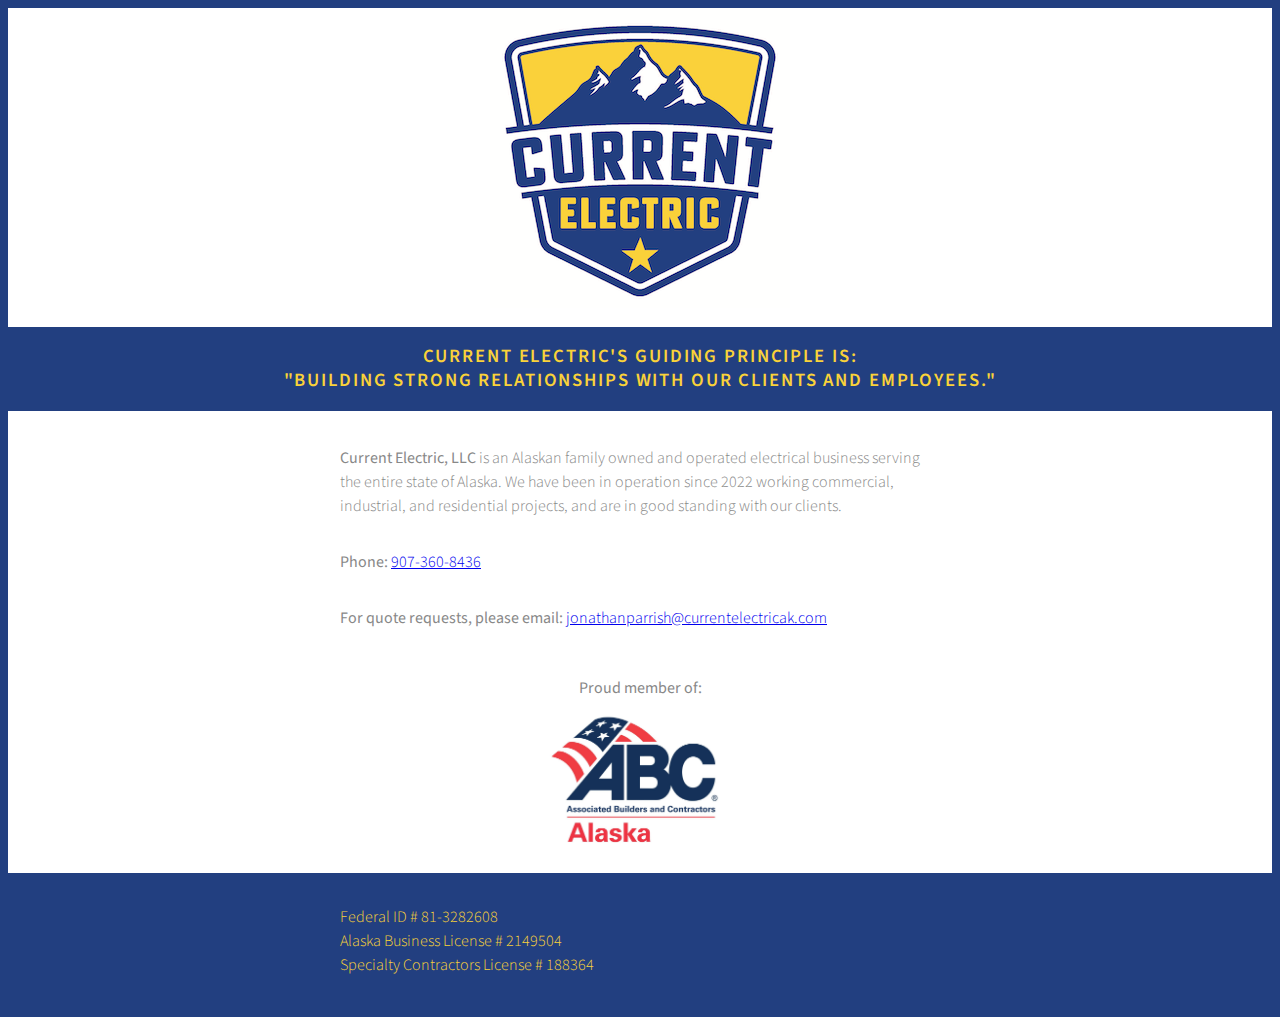
<file: index.html>
<!DOCTYPE html>
<html>
    <head>
        <title>Current Electric, LLC - small commercial and residential in Anchorage, Alaska</title>
        <meta http-equiv="content-type" content="text/html; charset=utf-8" />
        <meta name="viewport" content="width=device-width, initial-scale=1" />
        <meta name="format-detection" content="telephone=no" />
        <meta name="description" content="" />
        <meta name="keywords" content="" />
        <link rel="preconnect" href="https://fonts.googleapis.com" />
        <link rel="preconnect" href="https://fonts.gstatic.com" crossorigin />
        <link
            href="https://fonts.googleapis.com/css2?family=Source+Sans+3:ital,wght@0,200..900;1,200..900&display=swap"
            rel="stylesheet"
        />
        <style type="text/css">
            :root {
                --dark-blue: #223f80;
                --gold: #f9d239;
            }

            html {
                background-color: var(--dark-blue);
            }

            body {
                background-color: white;
                font-family: 'Source Sans 3', sans-serif;
                color: rgb(136, 136, 136);
                font-weight: 300;
                line-height: 1.5em;
            }

            #main-wrapper {
                padding: 1.5em;
                margin: 1em;
            }

            #main header {
                text-align: center;
                background-position-x: center;
            }
            header img {
                max-width: 100%;
                width: 300px;
                margin: auto;
                display: block;
            }
            span.image.featured {
                display: none;
            }

            h1,
            h2,
            h3 {
                text-align: center;
                line-height: 1.25em;
                font-weight: 600;
                text-transform: uppercase;
                color: #646464;
                letter-spacing: 0.1em;
            }

            h2 {
                margin-top: 2em;
            }

            h3 {
                background-color: var(--dark-blue);
                color: var(--gold);
                padding: 2em;
            }

            p {
                max-width: 600px;
                margin: 0 auto;
            }

            h1,
            h2,
            h3,
            p,
            footer {
                padding: 1em 1.5em;
            }

            footer {
                background-color: var(--dark-blue);
                color: var(--gold);
            }
        </style>
    </head>
    <body>
        <header>
            <img src="images/CurrentLogo.png" alt="Current Electric Logo" />
        </header>

        <main>
            <h3>
                Current Electric's Guiding Principle is: <br />"Building Strong Relationships with our Clients and
                Employees."
            </h3>

            <p>
                <b>Current Electric, LLC</b> is an Alaskan family owned and operated electrical business serving the
                entire state of Alaska. We have been in operation since 2022 working commercial, industrial, and
                residential projects, and are in good standing with our clients.
            </p>

            <p><b>Phone:</b> <a href="tel:907-360-8436">907-360-8436</a></p>

            <p>
                <b>For quote requests, please email:</b>
                <a href="mailto:jonathanparrish@currentelectricak.com">jonathanparrish@currentelectricak.com</a>
            </p>

            <div style="text-align: center; margin-top: 30px">
                <b>Proud member of:</b>
                <img src="images/abc.jpg" style="width: 250px; display: block; margin: auto" />
            </div>
        </main>

        <footer>
            <p>
                Federal ID # 81-3282608 <br />
                Alaska Business License # 2149504 <br />
                Specialty Contractors License # 188364
            </p>
        </footer>
    </body>
</html>
</file>
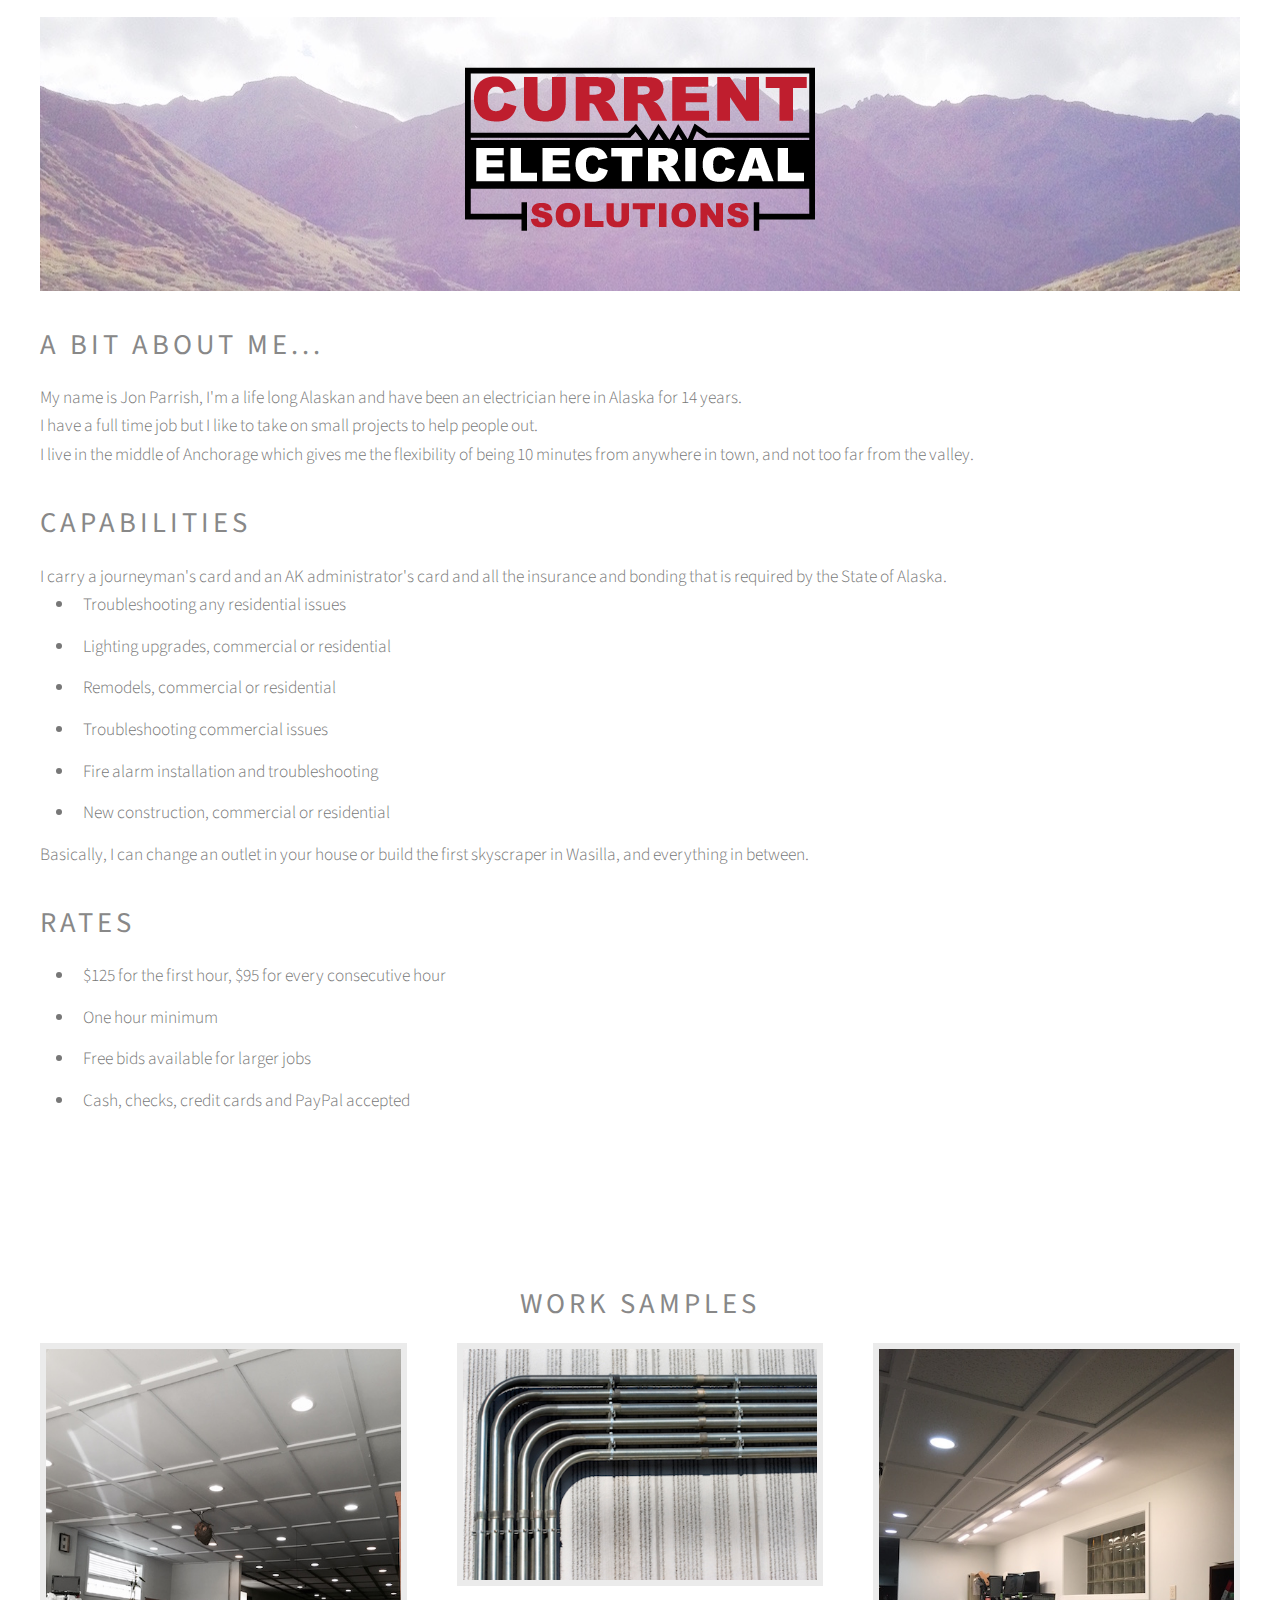
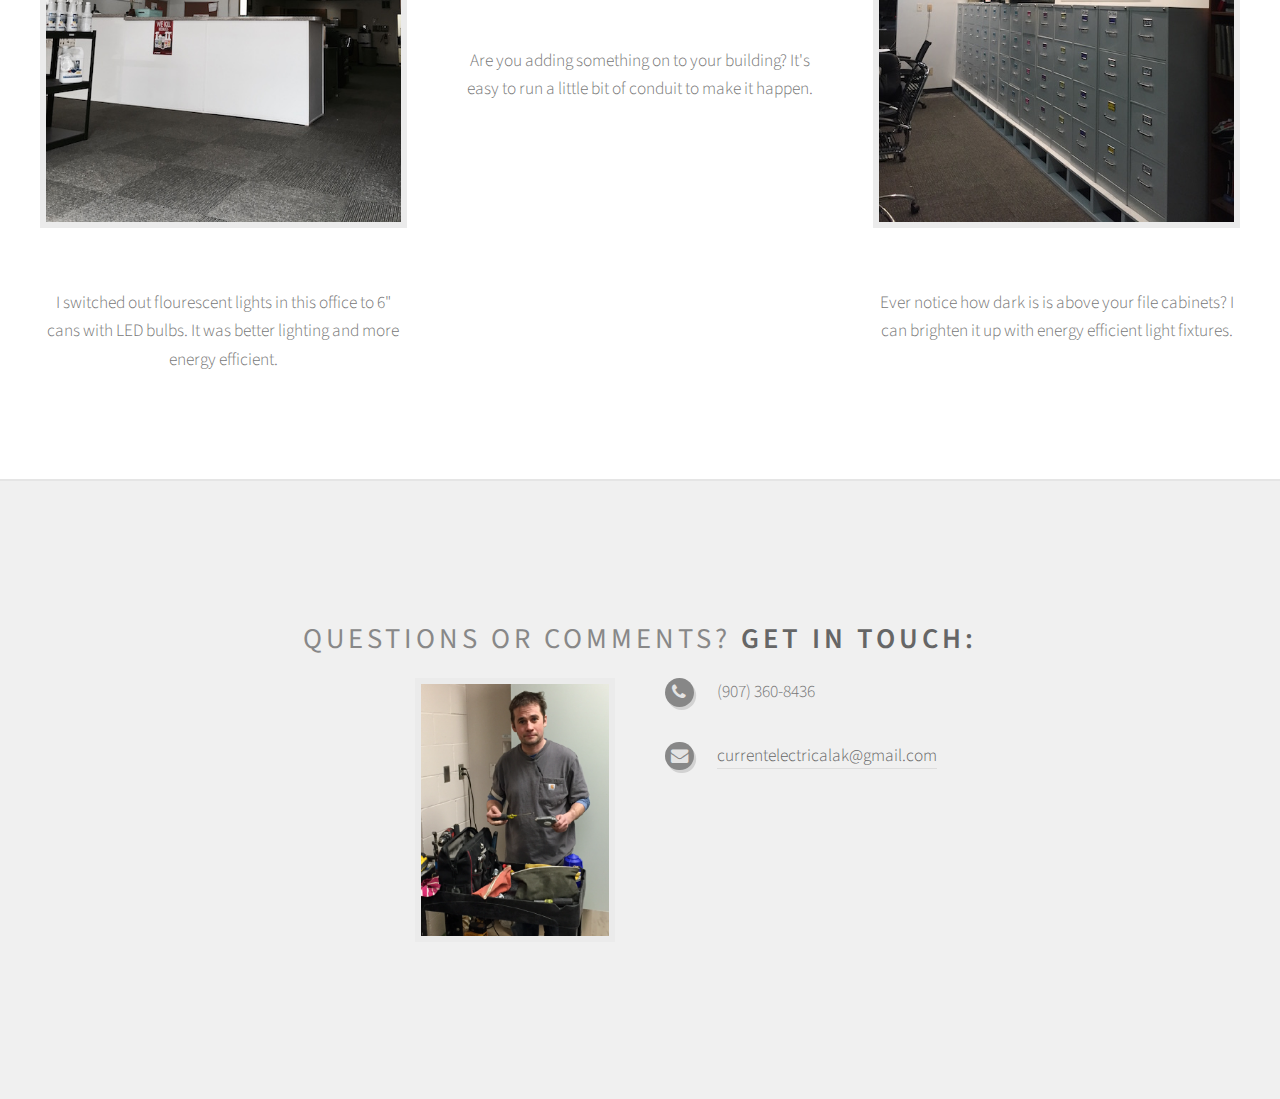
<file: index_old.html>
<!DOCTYPE html>
<!--
	Strongly Typed by HTML5 UP
	html5up.net | @n33co
	Free for personal and commercial use under the CCA 3.0 license (html5up.net/license)
-->
<html>
    <head>
        <title>Current Electrical Solutions- small commercial and residential in Anchorage, Alaska</title>
        <meta http-equiv="content-type" content="text/html; charset=utf-8" />
        <meta name="description" content="" />
        <meta name="keywords" content="" />
        <!--[if lte IE 8]><script src="css/ie/html5shiv.js"></script><![endif]-->
        <script src="js/jquery.min.js"></script>
        <script src="js/jquery.dropotron.min.js"></script>
        <script src="js/skel.min.js"></script>
        <script src="js/skel-layers.min.js"></script>
        <script src="js/init.js"></script>
        <noscript>
            <link rel="stylesheet" href="css/skel.css" />
            <link rel="stylesheet" href="css/style.css" />
            <link rel="stylesheet" href="css/style-desktop.css" />
        </noscript>
        <style type="text/css">
            html.desktop #johnpicdiv {
                text-align: right;
            }
            html.mobile #johnpicdiv {
                text-align: center;
            }

            #main header {
                background-image: url(images/front_washed_out.jpg);
                text-align: center;
                background-position-x: center;
            }
            header img {
                padding: 50px;
                max-width: 100%;
            }
            span.image.featured {
                display: none;
            }
        </style>
        <!--[if lte IE 8]><link rel="stylesheet" href="css/ie/v8.css" /><![endif]-->
    </head>
    <body class="no-sidebar">
        <!-- Main -->
        <div id="main-wrapper">
            <div id="main" class="container">
                <div id="content">
                    <!-- Post -->
                    <article class="box post">
                        <header>
                            <img src="images/logo.png" />
                        </header>
                        <span class="image featured"><img src="images/front.jpg" alt="" /></span>
                        <h2>A bit about me...</h2>
                        <p>
                            My name is Jon Parrish, I'm a life long Alaskan and have been an electrician here in Alaska
                            for 14 years.
                        </p>
                        <p>I have a full time job but I like to take on small projects to help people out.</p>
                        <p>
                            I live in the middle of Anchorage which gives me the flexibility of being 10 minutes from
                            anywhere in town, and not too far from the valley.
                        </p>

                        <h2>Capabilities</h2>
                        <p>
                            I carry a journeyman's card and an AK administrator's card and all the insurance and bonding
                            that is required by the State of Alaska.
                        </p>
                        <ul class="default">
                            <li>Troubleshooting any residential issues</li>
                            <li>Lighting upgrades, commercial or residential</li>
                            <li>Remodels, commercial or residential</li>
                            <li>Troubleshooting commercial issues</li>
                            <li>Fire alarm installation and troubleshooting</li>
                            <li>New construction, commercial or residential</li>
                        </ul>
                        <p>
                            Basically, I can change an outlet in your house or build the first skyscraper in Wasilla,
                            and everything in between.
                        </p>

                        <h2>Rates</h2>
                        <ul class="default">
                            <li>$125 for the first hour, $95 for every consecutive hour</li>
                            <li>One hour minimum</li>
                            <li>Free bids available for larger jobs</li>
                            <li>Cash, checks, credit cards and PayPal accepted</li>
                        </ul>
                    </article>
                </div>
            </div>
        </div>

        <!-- Features -->
        <div id="features-wrapper">
            <section id="features" class="container">
                <header>
                    <h2>Work Samples</h2>
                </header>
                <div class="row">
                    <div class="4u 12u(mobile)">
                        <!-- Feature -->
                        <section>
                            <a href="images/worksample1.jpg" class="image featured"
                                ><img src="images/worksample1.jpg" alt=""
                            /></a>
                            <p>
                                I switched out flourescent lights in this office to 6" cans with LED bulbs. It was
                                better lighting and more energy efficient.
                            </p>
                        </section>
                    </div>
                    <div class="4u 12u(mobile)">
                        <!-- Feature -->
                        <section>
                            <a href="images/worksample2.jpg" class="image featured"
                                ><img src="images/worksample2.jpg" alt=""
                            /></a>
                            <p>
                                Are you adding something on to your building? It's easy to run a little bit of conduit
                                to make it happen.
                            </p>
                        </section>
                    </div>
                    <div class="4u 12u(mobile)">
                        <!-- Feature -->
                        <section>
                            <a href="images/worksample4.jpg" class="image featured"
                                ><img src="images/worksample4.jpg" alt=""
                            /></a>
                            <p>
                                Ever notice how dark is is above your file cabinets? I can brighten it up with energy
                                efficient light fixtures.
                            </p>
                        </section>
                    </div>
                </div>
            </section>
        </div>

        <!-- Footer -->
        <div id="footer-wrapper">
            <div id="footer" class="container">
                <header>
                    <h2>Questions or comments? <strong>Get in touch:</strong></h2>
                </header>
                <div class="row">
                    <div id="johnpicdiv" class="6u">
                        <img
                            src="images/john_parrish.png"
                            class="image featured"
                            style="display: inline; max-width: 200px; margin-bottom: 0.5em"
                        />

                        <!--<section>
								<form method="post" action="#">
									<div class="row 50%">
										<div class="6u">
											<input name="name" placeholder="Name" type="text" />
										</div>
										<div class="6u">
											<input name="email" placeholder="Email" type="text" />
										</div>
									</div>
									<div class="row 50%">
										<div class="12u">
											<textarea name="message" placeholder="Message"></textarea>
										</div>
									</div>
									<div class="row 50%">
										<div class="12u">
											<a href="#" class="form-button-submit button icon fa-envelope">Send Message</a>
										</div>
									</div>
								</form>
							</section>-->
                    </div>
                    <div class="6u">
                        <section>
                            <div class="row">
                                <div class="6u">
                                    <ul class="icons">
                                        <!--<li class="icon fa-home">
												1234 Somewhere Road<br />
												Nashville, TN 00000<br />
												USA
											</li>-->
                                        <li class="icon fa-phone">(907) 360-8436</li>
                                        <li class="icon fa-envelope">
                                            <a href="currentelectricalak@gmail.com">currentelectricalak@gmail.com</a>
                                        </li>
                                    </ul>
                                </div>
                                <!--
									<div class="6u">
										<ul class="icons">
											<li class="icon fa-twitter">
												<a href="#">@untitled-tld</a>
											</li>
											<li class="icon fa-instagram">
												<a href="#">instagram.com/untitled-tld</a>
											</li>
											<li class="icon fa-dribbble">
												<a href="#">dribbble.com/untitled-tld</a>
											</li>
											<li class="icon fa-facebook">
												<a href="#">facebook.com/untitled-tld</a>
											</li>
										</ul>
									</div>
									-->
                            </div>
                        </section>
                    </div>
                </div>
            </div>
            <!--<div id="copyright" class="container">
					<ul class="links">
						<li>&copy; Untitled. All rights reserved.</li><li>Design: <a href="http://html5up.net">HTML5 UP</a></li>
					</ul>
				</div>-->
        </div>
    </body>
</html>
</file>
<file: css/style-desktop.css>
/*
	Strongly Typed by HTML5 UP
	html5up.net | @n33co
	Free for personal and commercial use under the CCA 3.0 license (html5up.net/license)
*/

/*********************************************************************************/
/* Basic                                                                         */
/*********************************************************************************/

	body,input,textarea,select
	{
		line-height: 1.65em;
		font-size: 13pt;
	}

	h2
	{
		font-size: 1.65em;
		font-weight: 400;
		letter-spacing: 4px;
		/*margin: 0 0 1.5em 0;*/
		margin: 1em 0 .5em 0;
		line-height: 1.75em;
	}

	h3
	{
		font-size: 1em;
		letter-spacing: 2px;
		/*margin: 0 0 1.25em 0;*/
		margin-top: 1.25em;
	}

	/* Table */

		table
		{
		}

			table.default
			{
			}

				table.default thead
				{
					font-size: 0.85em;
					letter-spacing: 2px;
				}

	/* Button */

		input[type="button"],
		input[type="submit"],
		input[type="reset"],
		.button
		{
			font-size: 0.85em;
			letter-spacing: 2px;
			padding: 0.85em 2.75em 0.85em 2.75em;
		}

	/* List */

		ul.actions
		{
		}

			ul.actions li
			{
				display: inline-block;
				margin-left: 1em;
			}

			ul.actions li:first-child
			{
				margin-left: 0;
			}

		ul.divided
		{
		}

			ul.divided li
			{
				margin: 2.5em 0 0 0;
				padding: 2.5em 0 0 0;
			}

	/* Box */

		.box
		{
		}

			.box.post
			{
			}

				.no-sidebar .box.post > header
				{
					text-align: center;
				}

			.box.excerpt
			{
			}

				.box.excerpt .date
				{
					display: inline-block;
					font-size: 0.85em;
					letter-spacing: 2px;
					padding: 0.25em 1em 0.25em 1em;
					margin: 0 0 2.5em 0;
				}

/*********************************************************************************/
/* Wrappers                                                                      */
/*********************************************************************************/

	#header-wrapper
	{
	}

	#features-wrapper
	{
		padding: 6em 0 6em 0;
	}

	#banner-wrapper
	{
		padding: 3em 0 3em 0;
	}

	#main-wrapper
	{
		/*padding: 6em 0 6em 0;*/
	}

	#footer-wrapper
	{
		padding: 6em 0 8em 0;
	}

/*********************************************************************************/
/* Header                                                                        */
/*********************************************************************************/

	#header
	{
		padding: 14em 0 7em 0;
	}

		#header h1
		{
			font-size: 3em;
			letter-spacing: 13px;
		}

		#header p
		{
			margin: 2.5em 0 0 0;
			font-size: 0.85em;
			letter-spacing: 3px;
		}

/*********************************************************************************/
/* Nav                                                                           */
/*********************************************************************************/

	#nav
	{
		position: absolute;
		top: 3em;
		left: 0;
		width: 100%;
	}

		#nav > ul > li
		{
			display: inline-block;
			padding-right: 2em;
		}

			#nav > ul > li:last-child
			{
				padding-right: 0;
			}

			#nav > ul > li > a
			{
				display: block;
			}

				#nav > ul > li > a > span
				{
					font-size: 0.85em;
					letter-spacing: 3px;
				}

			#nav > ul > li > ul
			{
				display: none;
			}

	.dropotron
	{
		text-align: left;
		border: solid 1px #e5e5e5;
		border-radius: 4px;
		background: #fff;
		background: rgba(255,255,255,0.965);
		box-shadow: 0px 2px 2px 0px rgba(0,0,0,0.1);
		padding: 0.75em 0 0.5em 0;
		min-width: 12em;
		margin-top: -moz-calc(-0.5em + 1px);
		margin-top: -webkit-calc(-0.5em + 1px);
		margin-top: -o-calc(-0.5em + 1px);
		margin-top: -ms-calc(-0.5em + 1px);
		margin-top: calc(-0.5em + 1px);
		margin-left: -2px;
	}

		.dropotron.level-0
		{
			margin-top: 1.5em;
			margin-left: -1em;
		}

			.dropotron.level-0:after
			{
				content: '';
				display: block;
				position: absolute;
				left: 1.25em;
				top: -moz-calc(-0.75em + 1px);
				top: -webkit-calc(-0.75em + 1px);
				top: -o-calc(-0.75em + 1px);
				top: -ms-calc(-0.75em + 1px);
				top: calc(-0.75em + 1px);
				border-left: solid 0.75em rgba(255,255,255,0);
				border-right: solid 0.75em rgba(255,255,255,0);
				border-bottom: solid 0.75em #fff;
			}

			.dropotron.level-0:before
			{
				content: '';
				display: block;
				position: absolute;
				left: 1.25em;
				top: -0.75em;
				border-left: solid 0.75em rgba(255,255,255,0);
				border-right: solid 0.75em rgba(255,255,255,0);
				border-bottom: solid 0.75em #ccc;
			}

		.dropotron span,
		.dropotron a
		{
			display: block;
			padding: 0.3em 1em 0.3em 1em;
			border: 0;
			border-top: solid 1px #f0f0f0;
			outline: 0;
		}

		.dropotron li:first-child > span,
		.dropotron li:first-child > a
		{
			border-top: 0;
			padding-top: 0;
		}

		.dropotron li:hover > span,
		.dropotron li:hover > a
		{
			color: #ed786a;
			-moz-transition: color 0.25s ease-in-out, border-bottom-color 0.25s ease-in-out;
			-webkit-transition: color 0.25s ease-in-out, border-bottom-color 0.25s ease-in-out;
			-o-transition: color 0.25s ease-in-out, border-bottom-color 0.25s ease-in-out;
			-ms-transition: color 0.25s ease-in-out, border-bottom-color 0.25s ease-in-out;
			transition: color 0.25s ease-in-out, border-bottom-color 0.25s ease-in-out;
		}

/*********************************************************************************/
/* Banner                                                                        */
/*********************************************************************************/

	#banner
	{
		padding: 10em 0 10em 0;
	}

		#banner p
		{
			font-size: 2em;
			line-height: 1.5em;
			letter-spacing: 4px;
		}

		#banner:before,
		#banner:after
		{
			content: '';
			display: block;
			position: absolute;
			top: 50%;
			width: 35px;
			height: 141px;
			margin-top: -70px;
			background: url('images/bracket.svg');
			opacity: 0.15;
		}

		#banner:before
		{
			left: 0;
		}

		#banner:after
		{
			right: 0;
			-moz-transform: scaleX(-1);
			-webkit-transform: scaleX(-1);
			-o-transform: scaleX(-1);
			-ms-transform: scaleX(-1);
			transform: scaleX(-1);
		}

/*********************************************************************************/
/* Content                                                                       */
/*********************************************************************************/

	#content
	{
	}

		#content > section,
		#content > article
		{
			margin: 5em 0 0 0;
			padding: 5em 0 0 0;
		}

		#content > section:first-child,
		#content > article:first-child
		{
			margin: 0;
			padding: 0;
		}

/*********************************************************************************/
/* Sidebar                                                                       */
/*********************************************************************************/

	#sidebar
	{
	}

		#sidebar > section,
		#sidebar > article
		{
			margin: 5em 0 0 0;
			padding: 5em 0 0 0;
		}

		#sidebar > section:first-child,
		#sidebar > article:first-child
		{
			margin: 0;
			padding: 0;
		}

/*********************************************************************************/
/* Copyright                                                                     */
/*********************************************************************************/

	#copyright
	{
		margin-top: 6em;
		padding-top: 4em;
	}
</file>
<file: css/ie/v8.css>
/*
	Strongly Typed by HTML5 UP
	html5up.net | @n33co
	Free for personal and commercial use under the CCA 3.0 license (html5up.net/license)
*/

/*********************************************************************************/
/* Basic                                                                         */
/*********************************************************************************/

	form input[type="text"],
	form input[type="email"],
	form input[type="password"],
	form select,
	form textarea,
	input[type="button"],
	input[type="submit"],
	input[type="reset"],
	.button,
	.box.excerpt .date
	{
		position: relative;
		-ms-behavior: url('css/ie/PIE.htc');
	}

	/* Sections/Article */
	
		section,
		article
		{
		}
		
			section > .last-child,
			article > .last-child
			{
				margin-bottom: 0;
			}

			section.last-child,
			article.last-child
			{
				margin-bottom: 0;
			}
			
/*********************************************************************************/
/* Wrappers                                                                      */
/*********************************************************************************/

	#banner-wrapper
	{
	}

		#banner-wrapper .inner
		{
			-ms-behavior: url('css/ie/backgroundsize.min.htc');
		}
</file>
<file: css/skel.css>
/* Resets (http://meyerweb.com/eric/tools/css/reset/ | v2.0 | 20110126 | License: none (public domain)) */

	html,body,div,span,applet,object,iframe,h1,h2,h3,h4,h5,h6,p,blockquote,pre,a,abbr,acronym,address,big,cite,code,del,dfn,em,img,ins,kbd,q,s,samp,small,strike,strong,sub,sup,tt,var,b,u,i,center,dl,dt,dd,ol,ul,li,fieldset,form,label,legend,table,caption,tbody,tfoot,thead,tr,th,td,article,aside,canvas,details,embed,figure,figcaption,footer,header,hgroup,menu,nav,output,ruby,section,summary,time,mark,audio,video{margin:0;padding:0;border:0;font-size:100%;font:inherit;vertical-align:baseline;}article,aside,details,figcaption,figure,footer,header,hgroup,menu,nav,section{display:block;}body{line-height:1;}ol,ul{list-style:none;}blockquote,q{quotes:none;}blockquote:before,blockquote:after,q:before,q:after{content:'';content:none;}table{border-collapse:collapse;border-spacing:0;}body{-webkit-text-size-adjust:none}

/* Box Model */

	*, *:before, *:after {
		-moz-box-sizing: border-box;
		-webkit-box-sizing: border-box;
		box-sizing: border-box;
	}

/* Container */

	.container {
		margin-left: auto;
		margin-right: auto;

		/* width: (containers) */
		width: 1200px;
	}

	/* Modifiers */

		/* 125% */
			.container.\31 25\25 {
				width: 100%;

				/* max-width: (containers * 1.25) */
				max-width: 1500px;

				/* min-width: (containers) */
				min-width: 1200px;
			}

		/* 75% */
			.container.\37 5\25 {

				/* width: (containers * 0.75) */
				width: 900px;

			}

		/* 50% */
			.container.\35 0\25 {

				/* width: (containers * 0.50) */
				width: 600px;

			}

		/* 25% */
			.container.\32 5\25 {

				/* width: (containers * 0.25) */
				width: 300px;

			}

/* Grid */

	.row {
		border-bottom: solid 1px transparent;
	}

	.row > * {
		float: left;
	}

	.row:after, .row:before {
		content: '';
		display: block;
		clear: both;
		height: 0;
	}

	.row.uniform > * > :first-child {
		margin-top: 0;
	}

	.row.uniform > * > :last-child {
		margin-bottom: 0;
	}

	/* Gutters */

		/* Normal */

			.row > * {
				/* padding: (gutters.horizontal) 0 0 (gutters.vertical) */
				padding: 40px 0 0 40px;
			}

			.row {
				/* margin: -(gutters.horizontal) 0 -1px -(gutters.vertical) */
				margin: -40px 0 -1px -40px;
			}

			.row.uniform > * {
				/* padding: (gutters.vertical) 0 0 (gutters.vertical) */
				padding: 40px 0 0 40px;
			}

			.row.uniform {
				/* margin: -(gutters.vertical) 0 -1px -(gutters.vertical) */
				margin: -40px 0 -1px -40px;
			}

		/* 200% */

			.row.\32 00\25 > * {
				/* padding: (gutters.horizontal) 0 0 (gutters.vertical) */
				padding: 80px 0 0 80px;
			}

			.row.\32 00\25 {
				/* margin: -(gutters.horizontal) 0 -1px -(gutters.vertical) */
				margin: -80px 0 -1px -80px;
			}

			.row.uniform.\32 00\25 > * {
				/* padding: (gutters.vertical) 0 0 (gutters.vertical) */
				padding: 80px 0 0 80px;
			}

			.row.uniform.\32 00\25 {
				/* margin: -(gutters.vertical) 0 -1px -(gutters.vertical) */
				margin: -80px 0 -1px -80px;
			}

		/* 150% */

			.row.\31 50\25 > * {
				/* padding: (gutters.horizontal) 0 0 (gutters.vertical) */
				padding: 60px 0 0 60px;
			}

			.row.\31 50\25 {
				/* margin: -(gutters.horizontal) 0 -1px -(gutters.vertical) */
				margin: -60px 0 -1px -60px;
			}

			.row.uniform.\31 50\25 > * {
				/* padding: (gutters.vertical) 0 0 (gutters.vertical) */
				padding: 60px 0 0 60px;
			}

			.row.uniform.\31 50\25 {
				/* margin: -(gutters.vertical) 0 -1px -(gutters.vertical) */
				margin: -60px 0 -1px -60px;
			}

		/* 50% */

			.row.\35 0\25 > * {
				/* padding: (gutters.horizontal) 0 0 (gutters.vertical) */
				padding: 20px 0 0 20px;
			}

			.row.\35 0\25 {
				/* margin: -(gutters.horizontal) 0 -1px -(gutters.vertical) */
				margin: -20px 0 -1px -20px;
			}

			.row.uniform.\35 0\25 > * {
				/* padding: (gutters.vertical) 0 0 (gutters.vertical) */
				padding: 20px 0 0 20px;
			}

			.row.uniform.\35 0\25 {
				/* margin: -(gutters.vertical) 0 -1px -(gutters.vertical) */
				margin: -20px 0 -1px -20px;
			}

		/* 25% */

			.row.\32 5\25 > * {
				/* padding: (gutters.horizontal) 0 0 (gutters.vertical) */
				padding: 10px 0 0 10px;
			}

			.row.\32 5\25 {
				/* margin: -(gutters.horizontal) 0 -1px -(gutters.vertical) */
				margin: -10px 0 -1px -10px;
			}

			.row.uniform.\32 5\25 > * {
				/* padding: (gutters.vertical) 0 0 (gutters.vertical) */
				padding: 10px 0 0 10px;
			}

			.row.uniform.\32 5\25 {
				/* margin: -(gutters.vertical) 0 -1px -(gutters.vertical) */
				margin: -10px 0 -1px -10px;
			}

		/* 0% */

			.row.\30 \25 > * {
				padding: 0;
			}

			.row.\30 \25 {
				margin: 0 0 -1px 0;
			}

	/* Cells */

		.\31 2u, .\31 2u\24 { width: 100%; clear: none; margin-left: 0; }
		.\31 1u, .\31 1u\24 { width: 91.6666666667%; clear: none; margin-left: 0; }
		.\31 0u, .\31 0u\24 { width: 83.3333333333%; clear: none; margin-left: 0; }
		.\39 u, .\39 u\24 { width: 75%; clear: none; margin-left: 0; }
		.\38 u, .\38 u\24 { width: 66.6666666667%; clear: none; margin-left: 0; }
		.\37 u, .\37 u\24 { width: 58.3333333333%; clear: none; margin-left: 0; }
		.\36 u, .\36 u\24 { width: 50%; clear: none; margin-left: 0; }
		.\35 u, .\35 u\24 { width: 41.6666666667%; clear: none; margin-left: 0; }
		.\34 u, .\34 u\24 { width: 33.3333333333%; clear: none; margin-left: 0; }
		.\33 u, .\33 u\24 { width: 25%; clear: none; margin-left: 0; }
		.\32 u, .\32 u\24 { width: 16.6666666667%; clear: none; margin-left: 0; }
		.\31 u, .\31 u\24 { width: 8.3333333333%; clear: none; margin-left: 0; }

		.\31 2u\24 + *,
		.\31 1u\24 + *,
		.\31 0u\24 + *,
		.\39 u\24 + *,
		.\38 u\24 + *,
		.\37 u\24 + *,
		.\36 u\24 + *,
		.\35 u\24 + *,
		.\34 u\24 + *,
		.\33 u\24 + *,
		.\32 u\24 + *,
		.\31 u\24 + * {
			clear: left;
		}

		.\-11u { margin-left: 91.6666666667% }
		.\-10u { margin-left: 83.3333333333% }
		.\-9u { margin-left: 75% }
		.\-8u { margin-left: 66.6666666667% }
		.\-7u { margin-left: 58.3333333333% }
		.\-6u { margin-left: 50% }
		.\-5u { margin-left: 41.6666666667% }
		.\-4u { margin-left: 33.3333333333% }
		.\-3u { margin-left: 25% }
		.\-2u { margin-left: 16.6666666667% }
		.\-1u { margin-left: 8.3333333333% }
</file>
<file: css/style.css>
@charset 'UTF-8';
@import url("font-awesome.min.css");
@import url("http://fonts.googleapis.com/css?family=Source+Sans+Pro:300,400,600|Arvo:700");

/*
	Strongly Typed by HTML5 UP
	html5up.net | @n33co
	Free for personal and commercial use under the CCA 3.0 license (html5up.net/license)
*/

/*********************************************************************************/
/* Basic                                                                         */
/*********************************************************************************/

	body
	{
		background: #f0f0f0;
	}

		body.is-loading *
		{
			-moz-transition: none !important;
			-webkit-transition: none !important;
			-o-transition: none !important;
			-ms-transition: none !important;
			transition: none !important;
			-moz-animation: none !important;
			-webkit-animation: none !important;
			-o-animation: none !important;
			-ms-animation: none !important;
			animation: none !important;
		}

	body,input,textarea,select
	{
		font-family: 'Source Sans Pro';
		font-weight: 300;
		color: #777;
	}

	h1,h2,h3,h4,h5,h6
	{
		font-weight: 600;
		text-transform: uppercase;
		color: #888;
	}

		h1 a, h2 a, h3 a, h4 a, h5 a, h6 a
		{
			color: inherit;
			text-decoration: none;
			border: 0;
		}

	a
	{
		color: #666;
		text-decoration: none;
		border-bottom: solid 1px #ddd;
		-moz-transition: color 0.25s ease-in-out, border-bottom-color 0.25s ease-in-out;
		-webkit-transition: color 0.25s ease-in-out, border-bottom-color 0.25s ease-in-out;
		-o-transition: color 0.25s ease-in-out, border-bottom-color 0.25s ease-in-out;
		-ms-transition: color 0.25s ease-in-out, border-bottom-color 0.25s ease-in-out;
		transition: color 0.25s ease-in-out, border-bottom-color 0.25s ease-in-out;
	}

		a strong
		{
			-moz-transition: color 0.25s ease-in-out, border-bottom-color 0.25s ease-in-out;
			-webkit-transition: color 0.25s ease-in-out, border-bottom-color 0.25s ease-in-out;
			-o-transition: color 0.25s ease-in-out, border-bottom-color 0.25s ease-in-out;
			-ms-transition: color 0.25s ease-in-out, border-bottom-color 0.25s ease-in-out;
			transition: color 0.25s ease-in-out, border-bottom-color 0.25s ease-in-out;
		}

		a:hover
		{
			color: #ed786a;
			border-bottom-color: rgba(255,255,255,0);
		}

		a:hover strong
		{
			color: #ed786a;
		}

	strong, b
	{
		font-weight: 600;
		color: #666;
	}

	em, i
	{
		font-style: italic;
	}

	sub
	{
		position: relative;
		top: 0.5em;
		font-size: 0.8em;
	}

	sup
	{
		position: relative;
		top: -0.5em;
		font-size: 0.8em;
	}

	hr
	{
		border: 0;
		border-top: solid 1px #ddd;
	}

	blockquote
	{
		border-left: solid 0.5em #ddd;
		padding: 1em 0 1em 2em;
		font-style: italic;
	}

	p
	{
		text-align: justify;
	}

	p, ul, ol, dl, table, blockquote
	{
		/*margin-bottom: 2em;*/
	}

	br.clear
	{
		clear: both;
	}

	/* Sections/Article */

		section,
		article
		{
			margin-bottom: 3em;
		}

			section > :last-child,
			article > :last-child
			{
				margin-bottom: 0;
			}

			section:last-child,
			article:last-child
			{
				margin-bottom: 0;
			}

	/* Image */

		.image
		{
			display: inline-block;
			border: solid 6px #ebebeb !important;
			-moz-transition: opacity 0.25s ease-in-out;
			-webkit-transition: opacity 0.25s ease-in-out;
			-o-transition: opacity 0.25s ease-in-out;
			-ms-transition: opacity 0.25s ease-in-out;
			transition: opacity 0.25s ease-in-out;
		}

			a.image:hover
			{
				opacity: 0.9;
			}

			.image img
			{
				display: block;
				width: 100%;
			}

			.image.fit
			{
				display: block;
				width: 100%;
			}

			.image.featured
			{
				display: block;
				width: 100%;
				margin: 0 0 3.5em 0;
			}

			.image.left
			{
				float: left;
				margin: 0 1.5em 1.5em 0;
				position: relative;
				top: 0.5em;
			}

			.image.centered
			{
				display: block;
				margin: 0 0 2em 0;
			}

				.image.centered img
				{
					margin: 0 auto;
					width: auto;
				}

	/* List */

		ul
		{
		}

			ul.default
			{
				list-style: disc;
				margin-left: 2em;
			}

				ul.default li
				{
					padding-left: 0.5em;
					margin: 0.75em 0 0.75em 0;
				}

				ul.default li:first-child
				{
					margin-top: 0;
				}

			ul.links
			{
				list-style: decimal;
				margin-left: 1em;
			}

				ul.links li
				{
					display: inline;
					border-left: solid 1px #d0d0d0;
					padding-left: 1em;
					margin-left: 1em;
				}

				ul.links li:first-child
				{
					margin-left: 0;
					padding-left: 0;
				}

			ul.actions
			{
				margin-top: 2.5em;
				clear: both;
			}

			ul.divided
			{
			}

				ul.divided li
				{
					border-top: solid 2px #e5e5e5;
				}

				ul.divided li:first-child
				{
					border-top: 0;
					margin-top: 0;
					padding-top: 0;
				}

			ul.icons
			{
			}

				ul.icons > li
				{
					position: relative;
					padding: 2em 0 0 3em;
				}

				ul.icons > li:before
				{
					position: absolute;
					left: 0;
					top: 2em;
					display: block;
					background: #878787;
					color: #e4e4e4;
					width: 1.65em;
					height: 1.65em;
					border-radius: 1.65em;
					line-height: 1.65em;
					text-align: center;
					box-shadow: 0.125em 0.175em 0 0 rgba(0,0,0,0.125);
				}

				ul.icons > li:first-child
				{
					padding-top: 0;
				}

					ul.icons > li:first-child:before
					{
						top: 0;
					}

		ol
		{
		}

			ol.default
			{
				list-style: decimal;
				margin-left: 1em;
			}

				ol.default  li
				{
					padding-left: 0.5em;
					margin: 0.75em 0 0.75em 0;
				}

				ol.default  li:first-child
				{
					margin-top: 0;
				}

	/* Form */

		form
		{
		}

			form label
			{
				font-weight: 600;
				text-transform: uppercase;
				color: #888;
				display: block;
				margin: 0 0 1em 0;
			}

			form input[type="text"],
			form input[type="email"],
			form input[type="password"],
			form select,
			form textarea
			{
				-webkit-appearance: none;
				display: block;
				border: 0;
				background: #e8e8e8;
				width: 100%;
				box-shadow: inset 2px 2px 0px 0px rgba(0,0,0,0.1);
				border-radius: 4px;
				line-height: 1.25em;
				padding: 0.75em 1em 0.75em 1em;
				-moz-transition: background-color 0.25s ease-in-out;
				-webkit-transition: background-color 0.25s ease-in-out;
				-o-transition: background-color 0.25s ease-in-out;
				-ms-transition: background-color 0.25s ease-in-out;
				transition: background-color 0.25s ease-in-out;
			}

				form input[type="text"]:focus,
				form input[type="email"]:focus,
				form input[type="password"]:focus,
				form select:focus,
				form textarea:focus
				{
					background: #f0f0f0;
				}

				form textarea
				{
					min-height: 11em;
				}

				form .formerize-placeholder
				{
					color: #555 !important;
				}

				form ::-webkit-input-placeholder
				{
					color: #555 !important;
					line-height: 1.35em;
				}

				form :-moz-placeholder
				{
					color: #555 !important;
				}

				form ::-moz-placeholder
				{
					color: #555 !important;
				}

				form :-ms-input-placeholder
				{
					color: #555 !important;
				}

				form ::-moz-focus-inner
				{
					border: 0;
				}

	/* Table */

		table
		{
			width: 100%;
		}

			table.default
			{
				width: 100%;
			}

				table.default  tbody tr
				{
					border-top: solid 1px #E5E5E5;
				}

				table.default  tbody tr:first-child
				{
					border-top: 0;
				}

				table.default  td
				{
					padding: 0.75em 1em 0.75em 1em;
				}

				table.default  th
				{
					text-align: left;
					font-weight: bold;
					padding: 0.75em 1em 0.75em 1em;
				}

				table.default  thead
				{
					background: #878787;
					color: #fff;
					font-weight: 400;
					text-transform: uppercase;
					border: 0;
					box-shadow: 0.125em 0.175em 0 0 rgba(0,0,0,0.125);
				}

				table.default  tfoot
				{
					background: #F0F0F0;
					border-top: solid 2px #E5E5E5;
				}

				table.default  tbody
				{
				}

	/* Button */

		input[type="button"],
		input[type="submit"],
		input[type="reset"],
		.button
		{
			-webkit-appearance: none;
			position: relative;
			display: inline-block;
			background: #3E645F;
			color: #fff !important;
			text-transform: uppercase;
			border-radius: 4px;
			border: 0;
			outline: 0;
			font-size: 1em;
			box-shadow: 0.125em 0.175em 0 0 rgba(0,0,0,0.125);
			font-weight: 600;
			-moz-transition: all 0.25s ease-in-out;
			-webkit-transition: all 0.25s ease-in-out;
			-o-transition: all 0.25s ease-in-out;
			-ms-transition: all 0.25s ease-in-out;
			transition: all 0.25s ease-in-out;
			text-align: center;
		}

			.button.icon:before
			{
				position: relative;
				padding-right: 0.75em;
				opacity: 0.5;
				top: 0.05em;
			}

			input[type="button"]:hover,
			input[type="submit"]:hover,
			input[type="reset"]:hover,
			.button:hover
			{
				background: #fd887a;
			}

			input[type="button"]:active,
			input[type="submit"]:active,
			input[type="reset"]:active,
			.button:active
			{
				background: #ed786a;
			}

			input[type="button"].alt,
			input[type="submit"].alt,
			input[type="reset"].alt,
			.button.alt
			{
				background: #878787;
			}

				input[type="button"].alt:hover,
				input[type="submit"].alt:hover,
				input[type="reset"].alt:hover,
				.button.alt:hover
				{
					background: #979797;
				}

				input[type="button"].alt:active,
				input[type="submit"].alt:active,
				input[type="reset"].alt:active,
				.button.alt:active
				{
					background: #878787;
				}

	/* Box */

		.box
		{
		}

			.box.excerpt
			{
			}

				.box.excerpt .date
				{
					background: #878787;
					color: #fff;
					font-weight: 400;
					text-transform: uppercase;
					border-radius: 4px;
					border: 0;
					box-shadow: 0.125em 0.175em 0 0 rgba(0,0,0,0.125);
				}

/*********************************************************************************/
/* Icons                                                                         */
/*********************************************************************************/

	.icon {
		position: relative;
		text-decoration: none;
	}

		.icon:before {
			-moz-osx-font-smoothing: grayscale;
			-webkit-font-smoothing: antialiased;
			font-family: FontAwesome;
			font-style: normal;
			font-weight: normal;
			text-transform: none !important;
		}

		.icon > .label {
			display: none;
		}

/*********************************************************************************/
/* Wrappers                                                                      */
/*********************************************************************************/

	#header-wrapper
	{
		position: relative;
		background: #fff;
		text-align: center;
	}

		#header-wrapper p
		{
			text-align: center;
		}

	#banner-wrapper
	{
		position: relative;
		overflow: hidden;
		background: #fff;
		color: #fff;
		text-align: center;
		border-top: solid 2px #e5e5e5;
		border-bottom: solid 2px #e5e5e5;
		box-shadow: inset 0px -8px 0px 0px #fff, inset 0px -10px 0px 0px #e5e5e5, inset 0px 8px 0px 0px #fff, inset 0px 10px 0px 0px #e5e5e5;
	}

		#banner-wrapper .inner
		{
			background: url('../images/banner.jpg');
			background-size: cover;
		}

		#banner-wrapper p
		{
			text-align: center;
		}

	#features-wrapper
	{
		position: relative;
		overflow: hidden;
		background: #fff;
		text-align: center;
	}

		#features-wrapper p
		{
			text-align: center;
		}

		#features-wrapper .actions
		{
			margin-top: 1.25em;
		}

	#main-wrapper
	{
		position: relative;
		overflow: hidden;
		background: #fff;
		padding: 1em 1em;
	}

	#footer-wrapper
	{
		position: relative;
		overflow: hidden;
		border-top: solid 2px #e5e5e5;
		background: #f0f0f0;
	}

		#footer-wrapper form input[type="text"],
		#footer-wrapper form input[type="email"],
		#footer-wrapper form input[type="password"],
		#footer-wrapper form select,
		#footer-wrapper form textarea
		{
			background: #f7f7f7;
		}

			#footer-wrapper form input[type="text"]:focus,
			#footer-wrapper form input[type="email"]:focus,
			#footer-wrapper form input[type="password"]:focus,
			#footer-wrapper form select:focus,
			#footer-wrapper form textarea:focus
			{
				background: #fff;
			}

		#footer-wrapper h2
		{
			text-align: center;
		}

/*********************************************************************************/
/* Header                                                                        */
/*********************************************************************************/

	#header
	{
		position: relative;
		border-bottom: solid 2px #e5e5e5;
		box-shadow: inset 0px -8px 0px 0px #fff, inset 0px -10px 0px 0px #e5e5e5;
	}

		#header h1
		{
			font-family: 'Arvo';
			font-weight: 700;
			color: #ed786a;
			text-shadow: 0.05em 0.075em 0 rgba(0,0,0,0.1);
		}

			#header h1 a
			{
				border: 0;
			}

		#header p
		{
			text-transform: uppercase;
			font-weight: 400;
			color: #888;
		}

/*********************************************************************************/
/* Nav                                                                           */
/*********************************************************************************/

	#nav
	{
		cursor: default;
	}

		#nav > ul > li
		{
		}

			#nav > ul > li > a
			{
				border: 0;
				text-decoration: none;
				text-transform: uppercase;
				font-weight: 400;
				color: #777;
				outline: 0;
			}

				#nav > ul > li > a:before
				{
					display: inline-block;
					background: #878787;
					color: #e4e4e4;
					width: 1.65em;
					height: 1.65em;
					border-radius: 1.65em;
					line-height: 1.65em;
					text-align: center;
					box-shadow: 0.125em 0.175em 0 0 rgba(0,0,0,0.125);
					margin-right: 0.75em;
					-moz-transition: color 0.25s ease-in-out, background 0.25s ease-in-out;
					-webkit-transition: color 0.25s ease-in-out, background 0.25s ease-in-out;
					-o-transition: color 0.25s ease-in-out, background 0.25s ease-in-out;
					-ms-transition: color 0.25s ease-in-out, background 0.25s ease-in-out;
					transition: color 0.25s ease-in-out, background 0.25s ease-in-out;
				}

				#nav > ul > li > a > span
				{
					-moz-transition: color 0.25s ease-in-out;
					-webkit-transition: color 0.25s ease-in-out;
					-o-transition: color 0.25s ease-in-out;
					-ms-transition: color 0.25s ease-in-out;
					transition: color 0.25s ease-in-out;
				}

			#nav > ul > li.active,
			#nav > ul > li:hover
			{
			}

				#nav > ul > li.active > a,
				#nav > ul > li:hover > a
				{
				}

					#nav > ul > li.active > a:before,
					#nav > ul > li:hover > a:before
					{
						background: #ED786A;
						color: #fff;
					}

					#nav > ul > li.active > a > span,
					#nav > ul > li:hover > a > span
					{
						color: #ED786A;
					}

/*********************************************************************************/
/* Features                                                                      */
/*********************************************************************************/

	#features
	{
	}

/*********************************************************************************/
/* Banner                                                                        */
/*********************************************************************************/

	#banner
	{
		position: relative;
		text-transform: uppercase;
	}

		#banner p
		{
			font-weight: 400;
		}

		#banner strong
		{
			color: inherit;
		}

/*********************************************************************************/
/* Content                                                                       */
/*********************************************************************************/

	#content
	{
	}

		#content > section,
		#content > article
		{
			border-top: solid 2px #e5e5e5;
			box-shadow: inset 0px 8px 0px 0px #fff, inset 0px 10px 0px 0px #e5e5e5;
		}

			#content > section:first-child,
			#content > article:first-child
			{
				border-top: 0;
				box-shadow: none;
			}

/*********************************************************************************/
/* Sidebar                                                                       */
/*********************************************************************************/

	#sidebar
	{
	}

		#sidebar > section,
		#sidebar > article
		{
			border-top: solid 2px #e5e5e5;
			box-shadow: inset 0px 8px 0px 0px #fff, inset 0px 10px 0px 0px #e5e5e5;
		}

			#sidebar > section:first-child,
			#sidebar > article:first-child
			{
				border-top: 0;
				box-shadow: none;
			}

/*********************************************************************************/
/* Copyright                                                                     */
/*********************************************************************************/

	#copyright
	{
		border-top: solid 2px #e5e5e5;
		text-align: center;
	}
</file>
